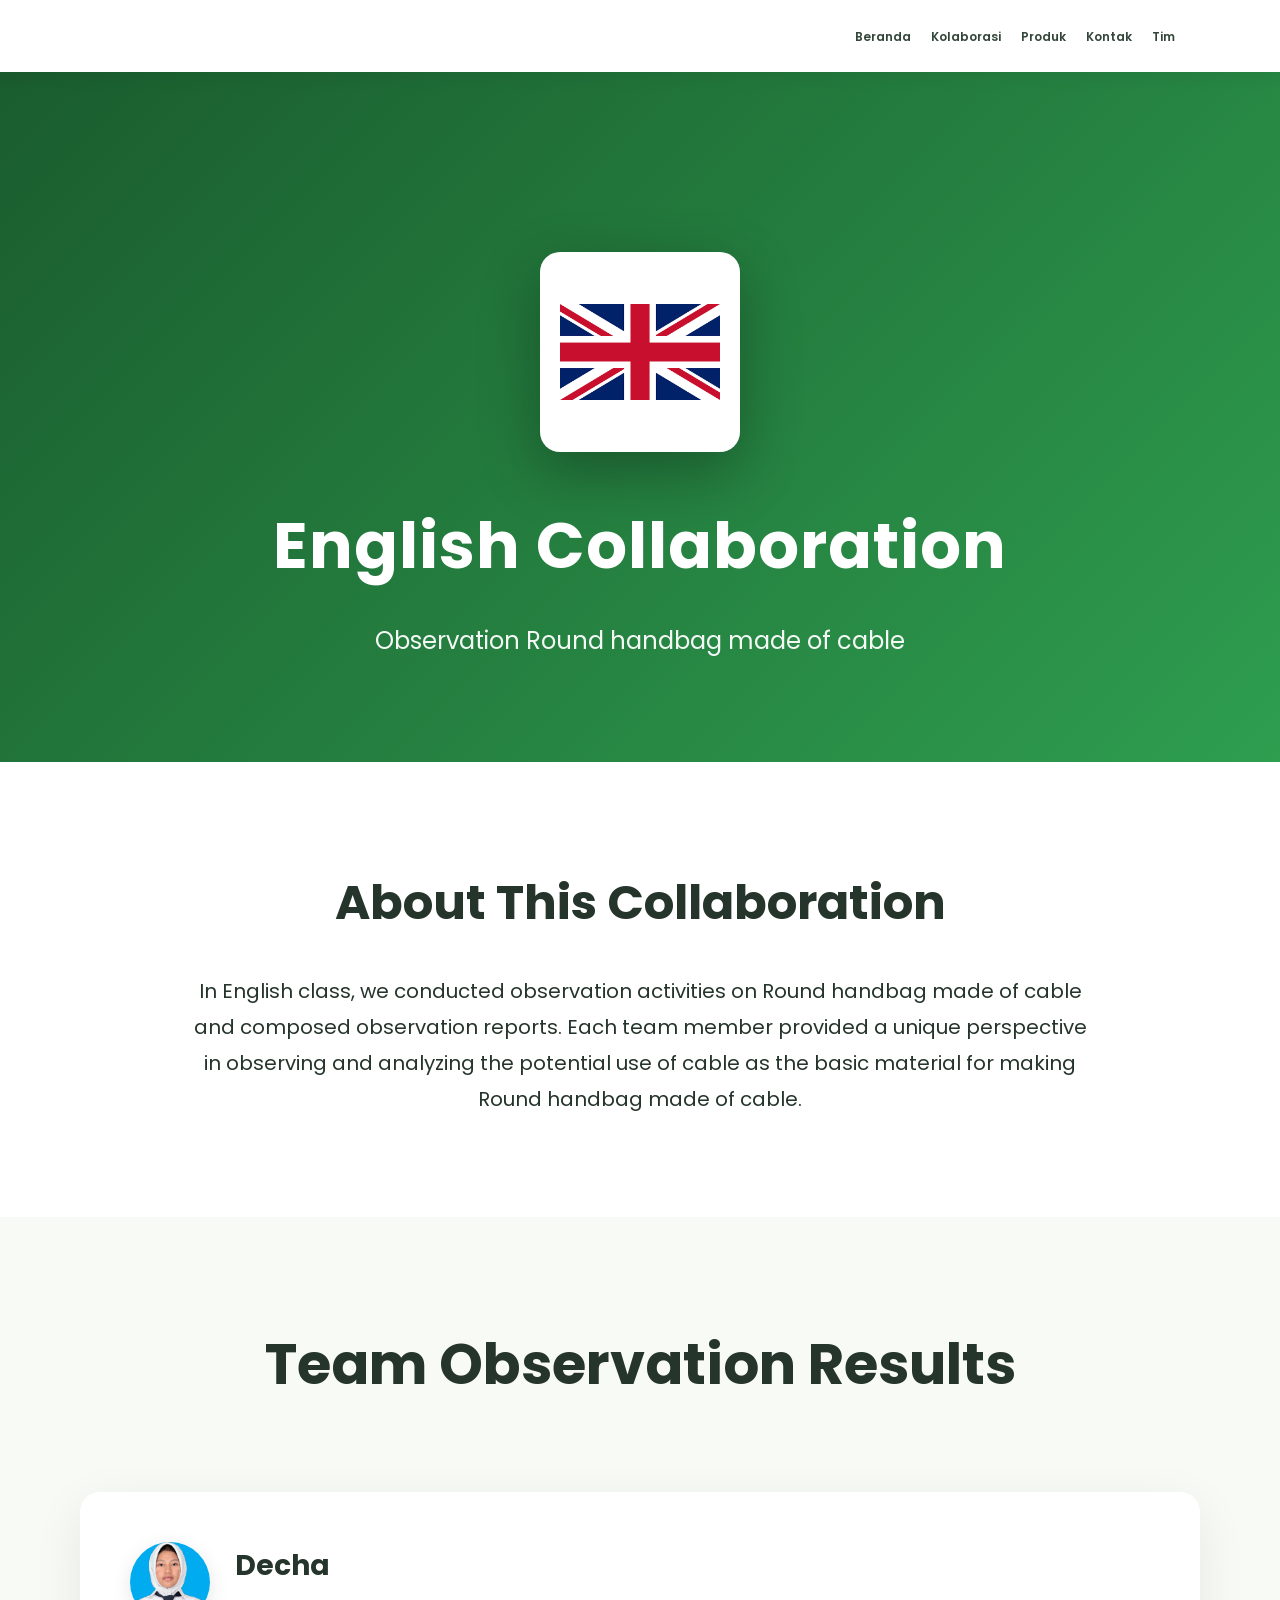
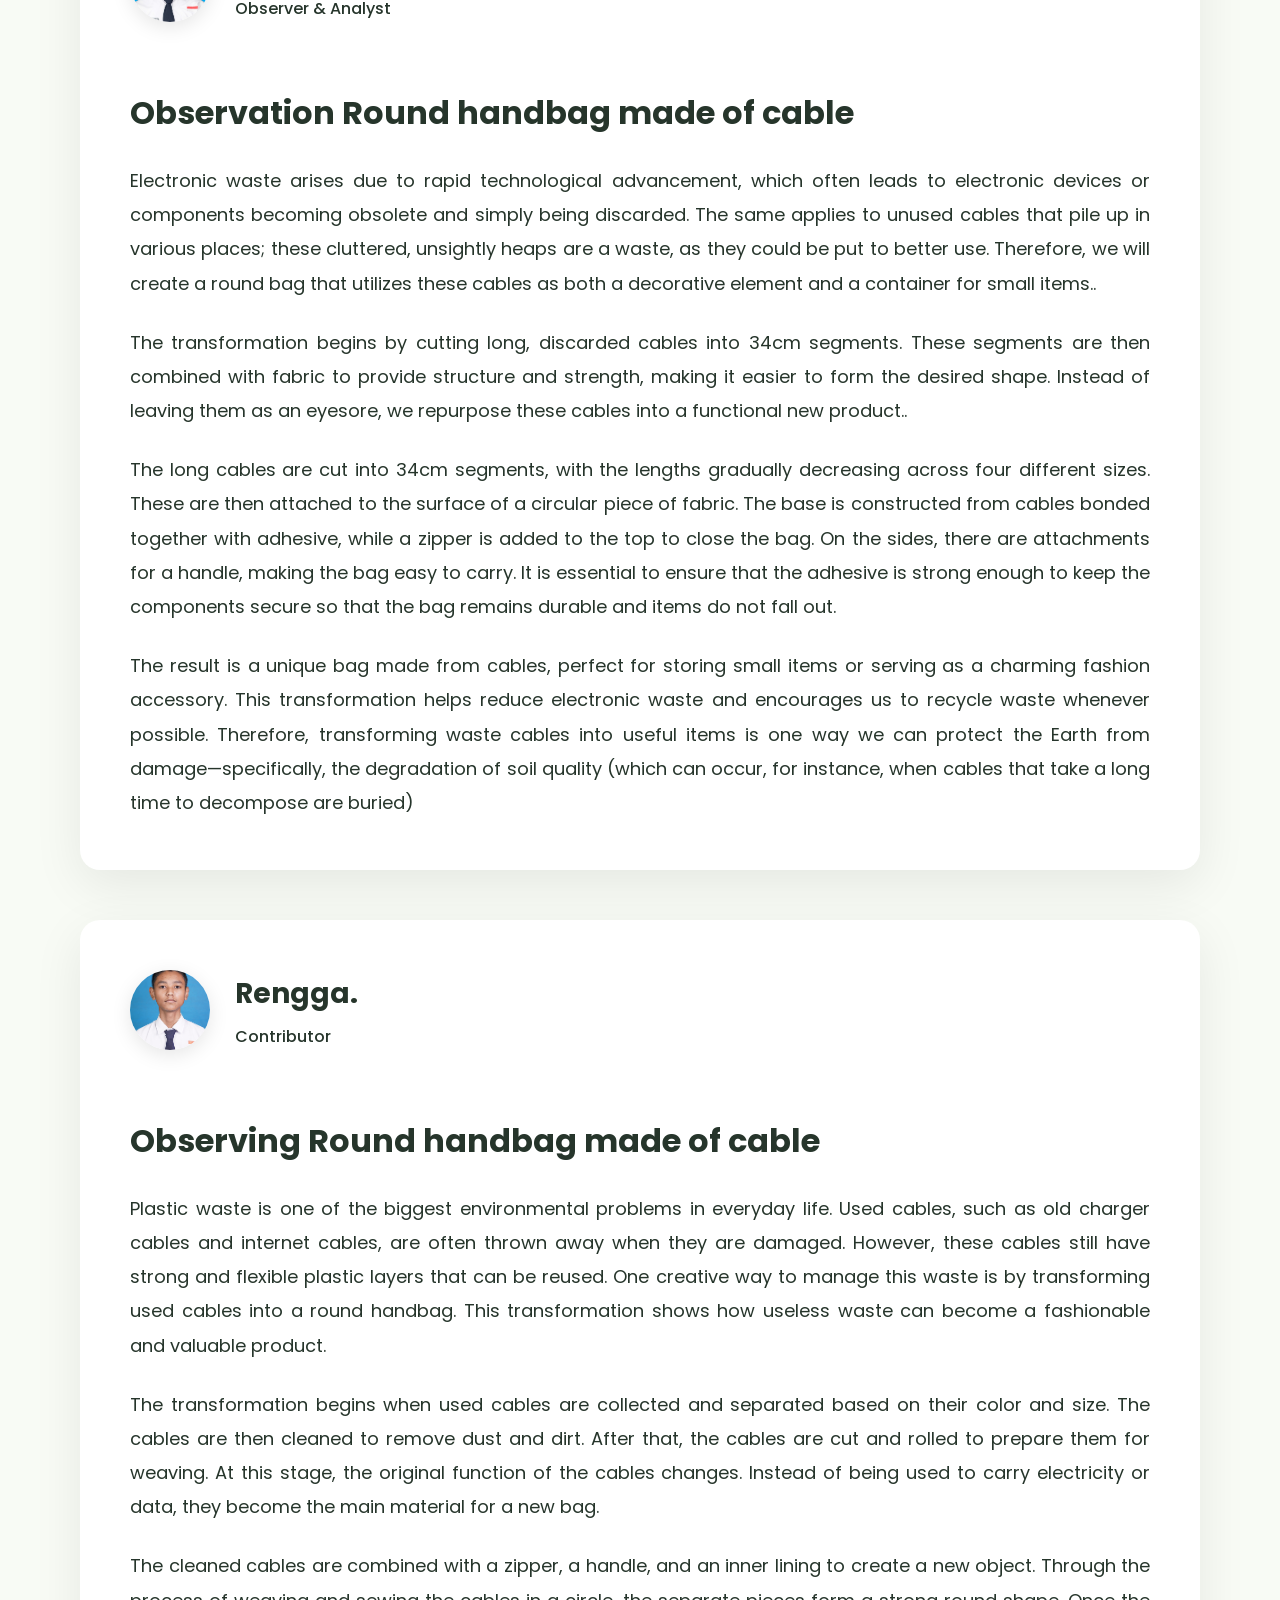
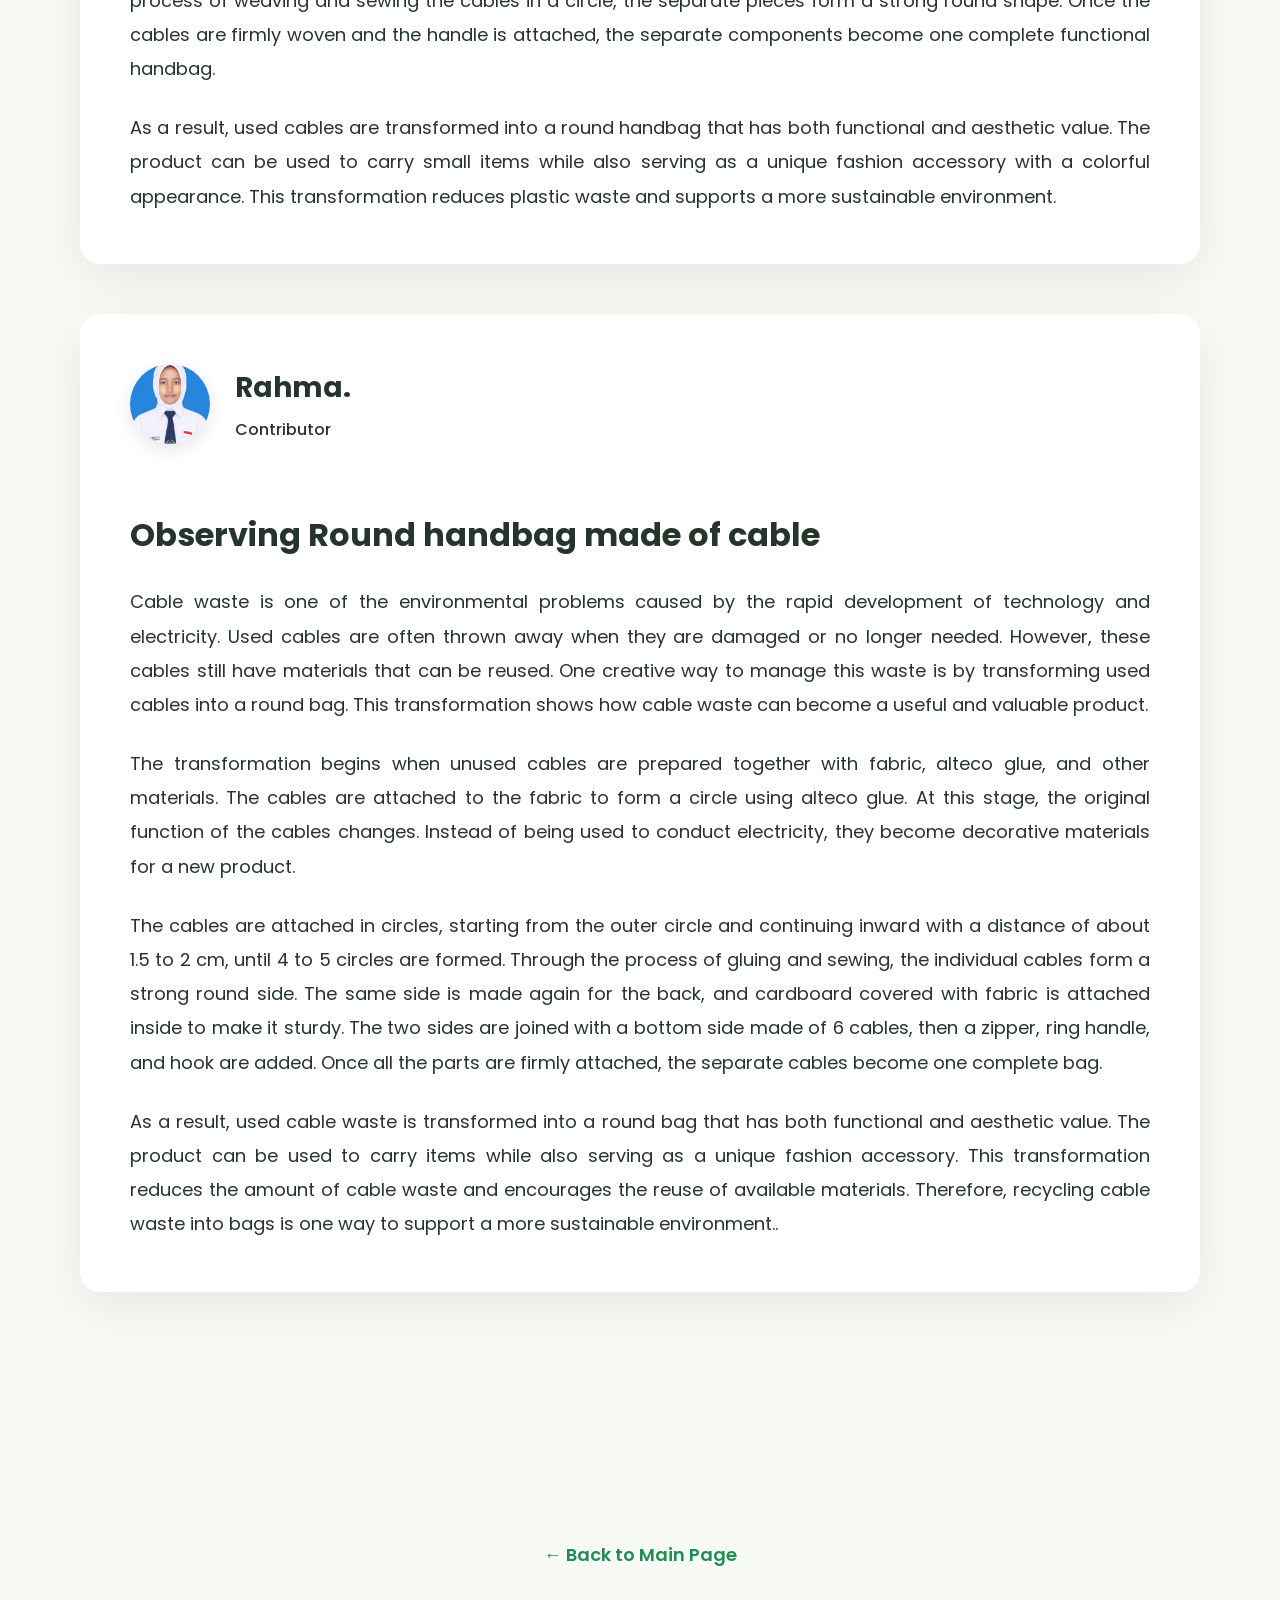
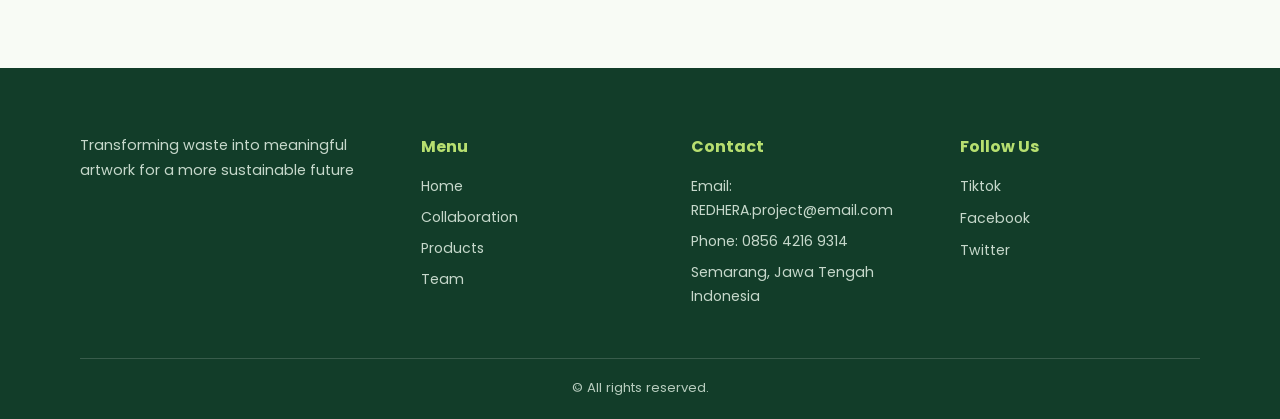
<file: bahasa-inggris.html>
<!DOCTYPE html>
<lang="id">
<head>
    <meta charset="UTF-8">
    <meta name="viewport" content="width=device-width, initial-scale=1.0">
    <title>English Collaboration</title>
    <link rel="stylesheet" href="style.css">
    <link rel="stylesheet" href="collaboration-page.css">
</head>
<body>
    <!-- Navigation -->
    <nav class="navbar">
        <div class="nav-container">
            <ul class="nav-menu">
                <li><a href="index.html#beranda">Beranda</a></li>
                <li><a href="index.html#kolaborasi">Kolaborasi</a></li>
                <li><a href="index.html#produk">Produk</a></li>
                <li><a href="index.html#kontak">Kontak</a></li>
                <li><a href="index.html#tim">Tim</a></li>
            </ul>
        </div>
    </nav>

    <!-- Hero Section -->
    <section class="page-hero">
        <div class="container">
            <div class="hero-content-page">
                <div class="icon-large">
                    <img src="inggris.png" alt="English Language">
                </div>
                <h1>English Collaboration</h1>
                <p class="subtitle">Observation Round handbag made of cable </p>
            </div>
        </div>
    </section>

    <!-- Introduction Section -->
    <section class="intro-section">
        <div class="container">
            <div class="intro-content">
                <h2>About This Collaboration</h2>
                <p>In English class, we conducted observation activities on Round handbag made of cable and composed observation reports. Each team member provided a unique perspective in observing and analyzing the potential use of cable as the basic material for making Round handbag made of cable.</p>
            </div>
        </div>
    </section>

    <!-- Observations Section -->
    <section class="observations-section">
        <div class="container">
            <h2 class="section-title-page">Team Observation Results</h2>

            <!-- Observation 1: Dheca -->
            <div class="observation-card">
                <div class="observation-header">
                    <div class="author-info">
                        <img src="IMG-20261106-WA0039.jpg" alt="Dheca">
                        <div>
                            <h3>Decha</h3>
                            <p class="role">Observer & Analyst</p>
                        </div>
                    </div>
                </div>
                <div class="observation-content">
                    <h4>Observation Round handbag made of cable </h4>
                    
                    <p>Electronic waste arises due to rapid technological advancement, which often leads to electronic devices or components becoming obsolete and simply being discarded. The same applies to unused cables that pile up in various places; these cluttered, unsightly heaps are a waste, as they could be put to better use. Therefore, we will create a round bag that utilizes these cables as both a decorative element and a container for small items..</p>

                    <p>The transformation begins by cutting long, discarded cables into 34cm segments. These segments are then combined with fabric to provide structure and strength, making it easier to form the desired shape. Instead of leaving them as an eyesore, we repurpose these cables into a functional new product..</p>

                    <p>The long cables are cut into 34cm segments, with the lengths gradually decreasing across four different sizes. These are then attached to the surface of a circular piece of fabric. The base is constructed from cables bonded together with adhesive, while a zipper is added to the top to close the bag. On the sides, there are attachments for a handle, making the bag easy to carry. It is essential to ensure that the adhesive is strong enough to keep the components secure so that the bag remains durable and items do not fall out.</p>

                    <p>The result is a unique bag made from cables, perfect for storing small items or serving as a charming fashion accessory. This transformation helps reduce electronic waste and encourages us to recycle waste whenever possible. Therefore, transforming waste cables into useful items is one way we can protect the Earth from damage—specifically, the degradation of soil quality (which can occur, for instance, when cables that take a long time to decompose are buried)</p>
                </div>
            </div>

            <!-- Observation 2: Rengga -->
            <div class="observation-card">
                <div class="observation-header">
                    <div class="author-info">
                        <img src="Rengga.jpg" alt="Rengga.">
                        <div>
                            <h3>Rengga.</h3>
                            <p class="role">Contributor</p>
                        </div>
                    </div>
                </div>
                <div class="observation-content">
                    <h4>Observing Round handbag made of cable</h4>

                    <p>Plastic waste is one of the biggest environmental problems in everyday life. Used cables, such as old charger cables and internet cables, are often thrown away when they are damaged. However, these cables still have strong and flexible plastic layers that can be reused. One creative way to manage this waste is by transforming used cables into a round handbag. This transformation shows how useless waste can become a fashionable and valuable product.</p>

                    <p>The transformation begins when used cables are collected and separated based on their color and size. The cables are then cleaned to remove dust and dirt. After that, the cables are cut and rolled to prepare them for weaving. At this stage, the original function of the cables changes. Instead of being used to carry electricity or data, they become the main material for a new bag.</p>

                    <p>The cleaned cables are combined with a zipper, a handle, and an inner lining to create a new object. Through the process of weaving and sewing the cables in a circle, the separate pieces form a strong round shape. Once the cables are firmly woven and the handle is attached, the separate components become one complete functional handbag.</p>

                    <p>As a result, used cables are transformed into a round handbag that has both functional and aesthetic value. The product can be used to carry small items while also serving as a unique fashion accessory with a colorful appearance. This transformation reduces plastic waste and supports a more sustainable environment.</p>
              </div>
           </div>
          
            <!-- Observation 3: Rahma -->
            <div class="observation-card">
                <div class="observation-header">
                    <div class="author-info">
                        <img src="IMG-20261106-WA0056.jpg" alt="Rahma.">
                        <div>
                            <h3>Rahma.</h3>
                            <p class="role">Contributor</p>
                        </div>
                    </div>
                </div>
                <div class="observation-content">
                    <h4>Observing Round handbag made of cable</h4>
                    
                    <p>Cable waste is one of the environmental problems caused by the rapid development of technology and electricity. Used cables are often thrown away when they are damaged or no longer needed. However, these cables still have materials that can be reused. One creative way to manage this waste is by transforming used cables into a round bag. This transformation shows how cable waste can become a useful and valuable product.</p>

                    <p>The transformation begins when unused cables are prepared together with fabric, alteco glue, and other materials. The cables are attached to the fabric to form a circle using alteco glue. At this stage, the original function of the cables changes. Instead of being used to conduct electricity, they become decorative materials for a new product.</p>

                    <p>The cables are attached in circles, starting from the outer circle and continuing inward with a distance of about 1.5 to 2 cm, until 4 to 5 circles are formed. Through the process of gluing and sewing, the individual cables form a strong round side. The same side is made again for the back, and cardboard covered with fabric is attached inside to make it sturdy. The two sides are joined with a bottom side made of 6 cables, then a zipper, ring handle, and hook are added. Once all the parts are firmly attached, the separate cables become one complete bag.</p>

                    <p>As a result, used cable waste is transformed into a round bag that has both functional and aesthetic value. The product can be used to carry items while also serving as a unique fashion accessory. This transformation reduces the amount of cable waste and encourages the reuse of available materials. Therefore, recycling cable waste into bags is one way to support a more sustainable environment..</p>
                </div>
            </div>
        </div>
    </section>

    <!-- Back Button -->
    <section class="back-section">
        <div class="container">
            <a href="index.html" class="btn-back">← Back to Main Page</a>
        </div>
    </section>

    <!-- Footer -->
  <footer class="footer">
    <div class="container">
      <div class="footer-content">
        <div class="footer-section">
          <p>Transforming waste into meaningful artwork for a more sustainable future</p>
        </div>
        <div class="footer-section">
          <h4>Menu</h4>
          <ul>
            <li><a href="index.html#beranda">Home</a></li>
            <li><a href="index.html#kolaborasi">Collaboration</a></li>
            <li><a href="index.html#produk">Products</a></li>
            <li><a href="index.html#tim">Team</a></li>
          </ul>
        </div>
        <div class="footer-section">
          <h4>Contact</h4>
          <ul>
            <li>Email: REDHERA.project@email.com</li>
            <li>Phone: 0856 4216 9314</li>
            <li>Semarang, Jawa Tengah Indonesia</li>
          </ul>
        </div>
        <div class="footer-section">
          <h4>Follow Us</h4>
          <div class="social-links">
            <a href="https://www.tiktok.com/@piddxml_?_r=1&_t=ZS-9BBvaWUbWxJ">Tiktok</a>
            <a href="#">Facebook</a>
            <a href="#">Twitter</a>
          </div>
        </div>
      </div>
      <div class="footer-bottom">
        <p>&copy; All rights reserved.</p>
      </div>
    </div>
  </footer>

</body>
</html>
</file>
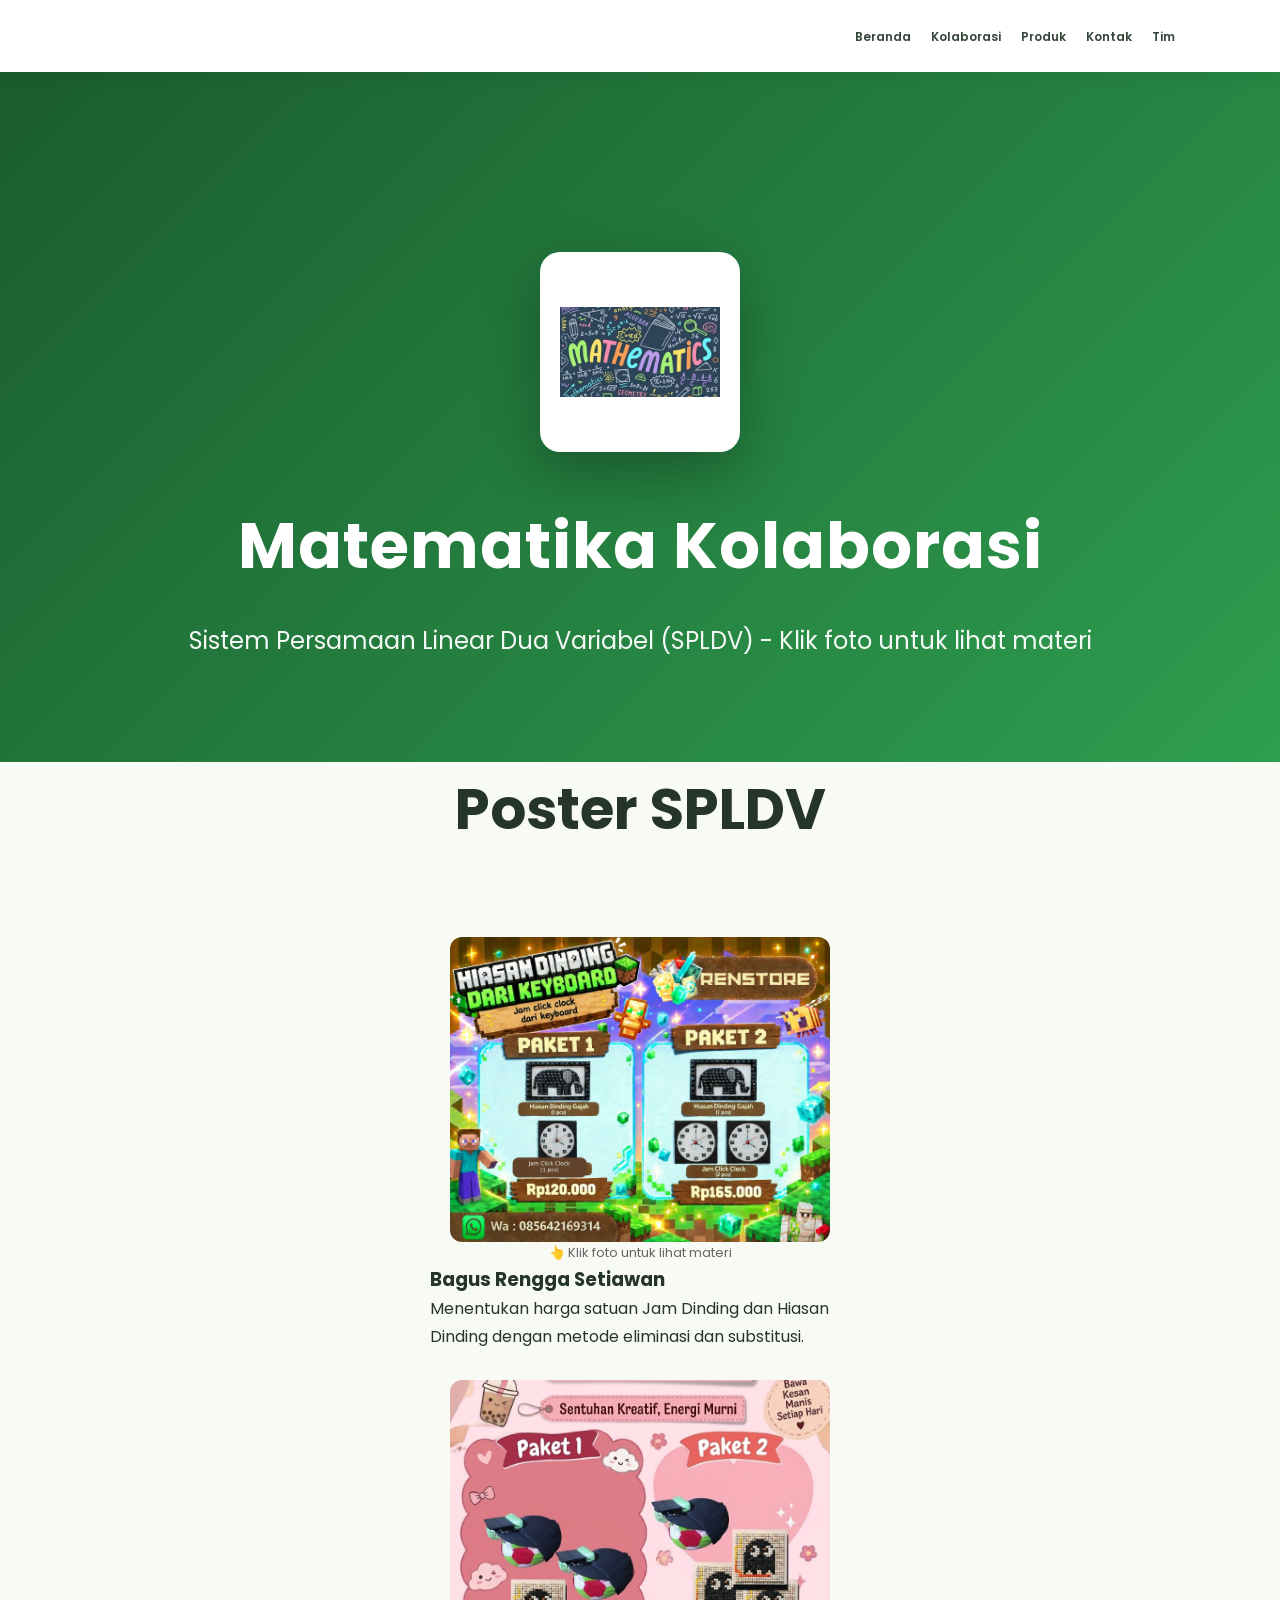
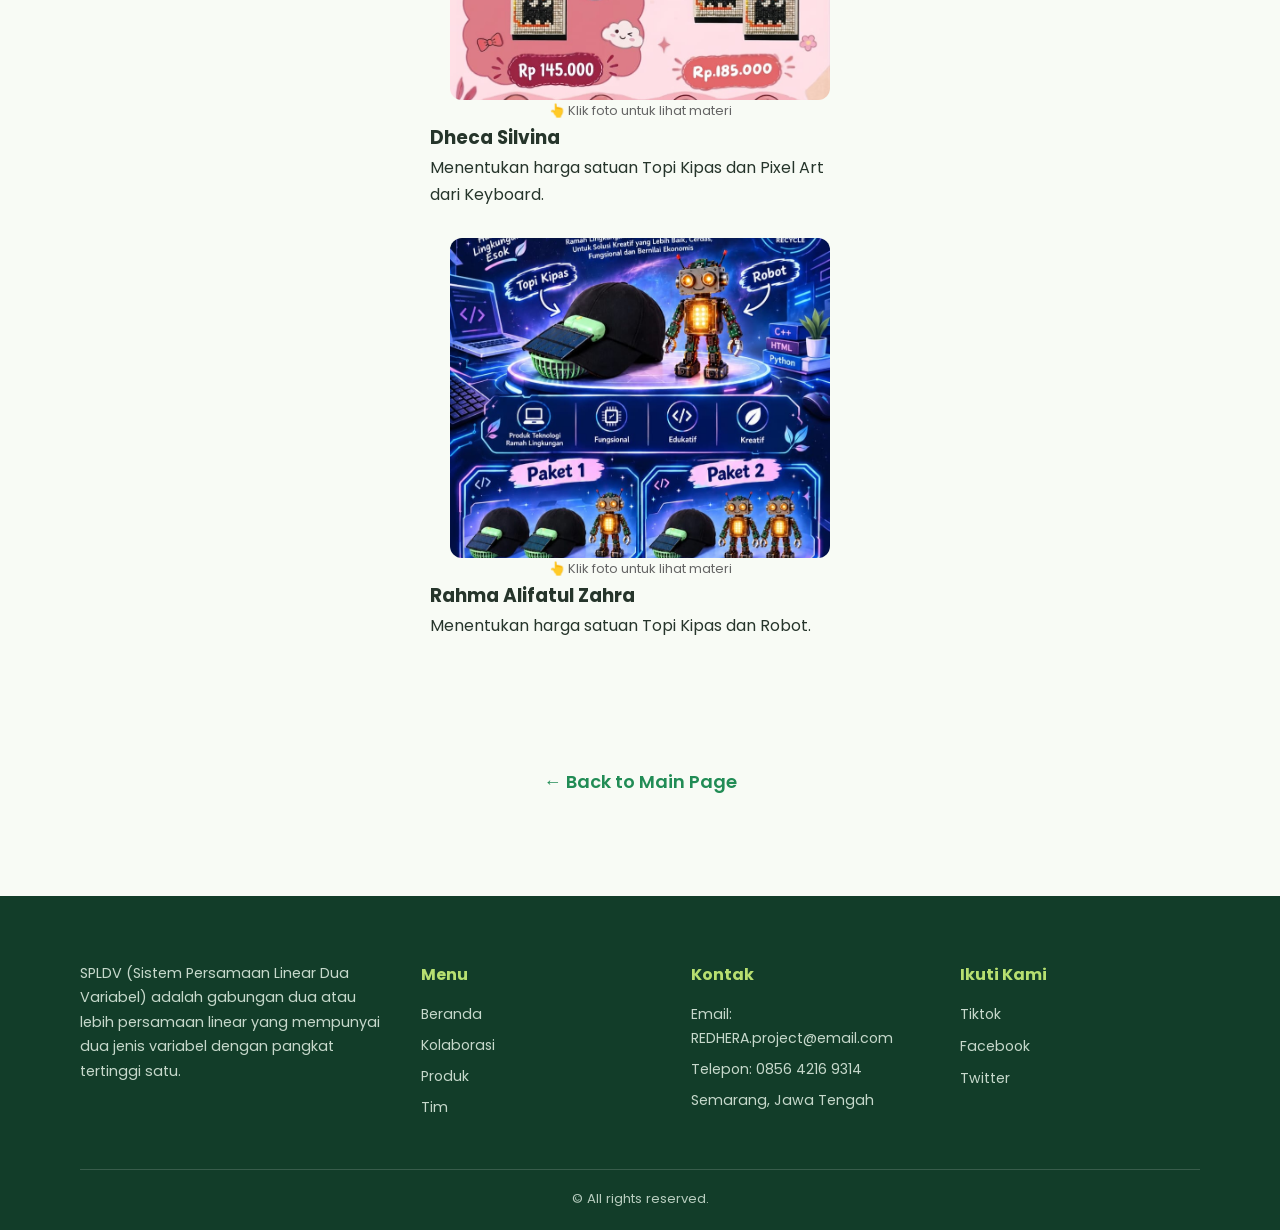
<file: mtk.html>
<!DOCTYPE html>
<html lang="id">
<head>
  <meta charset="UTF-8">
  <meta name="viewport" content="width=device-width, initial-scale=1.0">
  <title>Matematika Kolaborasi</title>
  <link rel="stylesheet" href="style.css">
  <link rel="stylesheet" href="collaboration-page.css">
</head>
<body>

  <nav class="navbar">
    <div class="nav-container">
      <ul class="nav-menu">
        <li><a href="index.html#beranda">Beranda</a></li>
        <li><a href="index.html#kolaborasi">Kolaborasi</a></li>
        <li><a href="index.html#produk">Produk</a></li>
        <li><a href="index.html#kontak">Kontak</a></li>
        <li><a href="index.html#tim">Tim</a></li>
      </ul>
    </div>
  </nav>

  <section class="page-hero">
    <div class="container">
      <div class="hero-content-page">
        <div class="icon-large"><img src="mtk.jpg" alt="Matematika"></div>
        <h1>Matematika Kolaborasi</h1>
        <p class="subtitle">Sistem Persamaan Linear Dua Variabel (SPLDV) - Klik foto untuk lihat materi</p>
      </div>
    </div>
  </section>

  <section class="posters-section">
    <div class="container">
      <h2 class="section-title-page">Poster SPLDV</h2>

     <!-- POSTER 1 - RENGGA -->
      <div class="poster-single">
        <div class="poster-main">
          <a href="#materi-mtk-rengga"><img src="IMG-20261104-WA1334.jpg" alt="Poster SPLDV Rengga"></a>
          <p style="text-align:center;font-size:13px;color:#666;">👆 Klik foto untuk lihat materi</p>
        </div>
        <div class="poster-description">
          <h3>Bagus Rengga Setiawan</h3>
          <p>Menentukan harga satuan Jam Dinding dan Hiasan Dinding dengan metode eliminasi dan substitusi.</p>
        </div>
      </div>

      <!-- POSTER 2 - DHECA -->
      <div class="poster-single">
        <div class="poster-main">
          <a href="#materi-mtk-dheca"><img src="IMG-20261106-WA0004.jpg" alt="Poster SPLDV Dheca"></a>
          <p style="text-align:center;font-size:13px;color:#666;">👆 Klik foto untuk lihat materi</p>
        </div>
        <div class="poster-description">
          <h3>Dheca Silvina</h3>
          <p>Menentukan harga satuan Topi Kipas dan Pixel Art dari Keyboard.</p>
        </div>
      </div>

      <!-- POSTER 3 - RAHMA -->
      <div class="poster-single">
        <div class="poster-main">
          <a href="#materi-mtk-rahma"><img src="IMG-20261106-WA0003.jpg" alt="Poster SPLDV Rahma"></a>
          <p style="text-align:center;font-size:13px;color:#666;">👆 Klik foto untuk lihat materi</p>
        </div>
        <div class="poster-description">
          <h3>Rahma Alifatul Zahra</h3>
          <p>Menentukan harga satuan Topi Kipas dan Robot.</p>
        </div>
      </div>
    </div>
  </section>

  <!-- ============ MODAL 1 RENGGA ============ -->
  <div id="materi-mtk-rengga" class="modal-materi">
    <div class="materi-box">
      <a href="#" class="materi-close">&times;</a>
      <h2>SPLDV - Rengga</h2>
      <p><b>Permisalan:</b><br>x = Harga Satuan Jam Dinding<br>y = Harga Satuan Hiasan Dinding</p>
      <p><b>Bentuk SPLDV:</b><br>x + y = 120.000 ... (1)<br>x + 2y = 165.000 ... (2)</p>
      <p><b>Penyelesaian - Eliminasi y:</b><br>x + y = 120.000 | x2 | 2x + 2y = 240.000<br>x + 2y = 165.000 | x1 | x + 2y = 165.000<br>________________________________ -<br>x = 75.000</p>
      <p><b>Substitusi x = 75.000 ke pers (1):</b><br>75.000 + y = 120.000<br>y = 120.000 - 75.000<br>y = 45.000</p>
      <p><b>Kesimpulan:</b> Harga 1 Jam Dinding = Rp75.000, Harga 1 Hiasan Dinding = Rp45.000</p>
    </div>
  </div>

  <!-- ===== MODAL 2 DHECA ===== -->
<div id="materi-mtk-dheca" class="modal-materi">
  <div class="materi-box">
    <a href="#" class="materi-close">&times;</a>
    <h2>SPLDV - Dheca</h2>
    <p><b>Permisalan:</b><br>x = Harga Satuan Topi Kipas<br>y = Harga Satuan Pixel Art</p>
    <p><b>Bentuk SPLDV:</b><br>2x + y = 145.000 ... (1)<br>x + 3y = 185.000 ... (2)</p>
    <p><b>Penyelesaian - Eliminasi y:</b><br>2x + y = 145.000 | x3 | 6x + 3y = 435.000<br>x + 3y = 185.000 | x1 | x + 3y = 185.000<br>-------------------------------- -<br>5x = 250.000<br>x = 250.000 : 5 = <b>50.000</b></p>
    <p><b>Substitusi x = 50.000 ke pers (1):</b><br>2(50.000) + y = 145.000<br>100.000 + y = 145.000<br>y = 145.000 - 100.000 = <b>45.000</b></p>
    <p><b>Kesimpulan:</b><br>Harga 1 Topi Kipas = <b>Rp50.000</b>, Harga 1 Pixel Art = <b>Rp45.000</b></p>
  </div>
</div>

  <!-- ============ MODAL 3 RAHMA ============ -->
  <div id="materi-mtk-rahma" class="modal-materi">
    <div class="materi-box">
      <a href="#" class="materi-close">&times;</a>
      <h2>SPLDV - Rahma</h2>
      <p><b>Permisalan:</b><br>x = Harga Satuan Topi Kipas<br>y = Harga Satuan Robot</p>
      <p><b>Bentuk SPLDV:</b><br>2x + y = 145.000 ... (1)<br>x + 2y = 140.000 ... (2)</p>
      <p><b>Penyelesaian - Metode Campuran:</b><br>2x + y = 145.000 | x2 | 4x + 2y = 290.000<br>x + 2y = 140.000 | x1 | x + 2y = 140.000<br>________________________________ -<br>3x = 150.000<br>x = 50.000</p>
      <p><b>Substitusi x = 50.000 ke pers (1):</b><br>2(50.000) + y = 145.000<br>100.000 + y = 145.000<br>y = 45.000</p>
      <p><b>Cek:</b> 50.000 + 2(45.000) = 50.000 + 90.000 = 140.000 ✔</p>
      <p><b>Kesimpulan:</b> Harga 1 Topi Kipas = Rp50.000, Harga 1 Robot = Rp45.000</p>
    </div>
  </div>

  <section class="back-section">
    <div class="container">
      <a href="index.html" class="btn-back">← Back to Main Page</a>
    </div>
  </section>

    <!-- Footer -->
  <footer class="footer">
    <div class="container">
      <div class="footer-content">
        <div class="footer-section"><p>SPLDV (Sistem Persamaan Linear Dua Variabel) adalah gabungan dua atau lebih persamaan linear yang mempunyai dua jenis variabel dengan pangkat tertinggi satu.</p></div>
        <div class="footer-section">
          <h4>Menu</h4>
          <ul>
            <li><a href="index.html#beranda">Beranda</a></li>
            <li><a href="index.html#kolaborasi">Kolaborasi</a></li>
            <li><a href="index.html#produk">Produk</a></li>
            <li><a href="index.html#tim">Tim</a></li>
          </ul>
        </div>
        <div class="footer-section">
          <h4>Kontak</h4>
          <ul>
            <li>Email: REDHERA.project@email.com</li>
            <li>Telepon: 0856 4216 9314</li>
            <li>Semarang, Jawa Tengah</li>
          </ul>
        </div>
        <div class="footer-section">
          <h4>Ikuti Kami</h4>
          <div class="social-links"><a href="https://www.tiktok.com/@piddxml_?_r=1&_t=ZS-9BBvaWUbWxJ">Tiktok</a> <a href="#">Facebook</a> <a href="#">Twitter</a></div>
        </div>
      </div>
      <div class="footer-bottom"><p>&copy; All rights reserved.</p></div>
    </div>
  </footer>

</body>
</html>
</file>
<file: style.css>
/* =====================================================
   Sampah Jadi Cuan
   Tema: Eco-friendly, hijau, modern
   ===================================================== */

@import url('https://fonts.googleapis.com/css2?family=Poppins:wght@300;400;500;600;700;800&display=swap');

:root {
  --green: #218c55;
  --green-dark: #12613a;
  --green-light: #e8f5ec;
  --lime: #b7df70;
  --cream: #f8fbf5;
  --text: #26352b;
  --muted: #68766c;
  --white: #fff;
  --black: #26352b;
  --shadow: 0 12px 32px rgba(25, 75, 45, .10);
  --radius: 18px;
}

/* RESET */
* {
  margin: 0;
  padding: 0;
  box-sizing: border-box;
}

html {
  scroll-behavior: smooth;
  scroll-padding-top: 82px;
}

body {
  font-family: 'Poppins', sans-serif;
  color: var(--text);
  background: var(--cream);
  line-height: 1.7;
  padding-top: 72px;
}

a {
  color: inherit;
  text-decoration: none;
}

img {
  display: block;
  max-width: 100%;
}

.container {
  width: min(1120px, 90%);
  margin: auto;
}

/* NAVBAR */
header {
  width: 100%;
}

.navbar {
  position: fixed;
  top: 0;
  left: 0;
  right: 0;
  width: 100%;
  z-index: 99999;
  background: rgba(255,255,255,0.96);
  backdrop-filter: blur(12px);
  box-shadow: 0 3px 18px rgba(0,0,0,0.06);
}

.nav-container {
  width: min(1120px, 100%);
  padding-left: 22px;
  padding-right: 22px;
  justify-content: space-between;
}

.logo {
  display: flex;
  align-items: center;
  gap: 8px;
  color: var(--green-dark);
  font-size: 18px;
  font-weight: 800;
  letter-spacing: -0.3px;
  white-space: nowrap;
}

.logo img {
  width: 40px;
  height: 40px;
  object-fit: cover;
  border-radius: 50%;
  flex-shrink: 0;
}

.nav-menu {
  margin-left: auto !important;
  padding-left: 0 !important;
  gap: 16px !important;
}

.nav-menu a {
  color: #34463a;
  font-size: .9rem;
  font-weight: 600;
  transition: .25s;
  white-space: nowrap;
}

.nav-menu a:hover {
  color: var(--green);
}

/* HERO */
.hero {
  min-height: 590px;
  display: grid;
  place-items: center;
  text-align: center;
  padding: 90px 20px;
  color: var(--white);
  background:
    linear-gradient(120deg, rgba(9,55,32,.88), rgba(27,123,70,.72)),
    url('recycle.jpg') center/cover no-repeat;
}

.hero-content {
  max-width: 850px;
}

.hero h1 {
  font-size: clamp(2.6rem, 7vw, 5rem);
  line-height: 1.12;
  font-weight: 800;
  letter-spacing: -2px;
  text-shadow: 0 4px 20px rgba(0,0,0,.3);
}

.hero-underline {
  width: 95px;
  height: 6px;
  margin: 25px auto 18px;
  border-radius: 20px;
  background: var(--lime);
}

.hero-subtitle {
  font-size: clamp(1rem, 2vw, 1.3rem);
  color: #efffe9;
}

/* JUDUL SECTION */
.section-title {
  color: var(--green-dark);
  text-align: center;
  font-size: clamp(1.7rem, 4vw, 2.35rem);
  line-height: 1.3;
  margin-bottom: 42px;
  font-weight: 800;
}

.section-title::after {
  content: '';
  display: block;
  width: 65px;
  height: 4px;
  margin: 14px auto 0;
  background: var(--lime);
  border-radius: 8px;
}

/* WHY / PENJELASAN */
.why-section {
  padding: 90px 20px;
  background: var(--white);
}

.why-content {
  display: grid;
  grid-template-columns: 1.2fr .8fr;
  align-items: start;
  gap: 35px;
}

.why-text {
  width: 100%;
}

.why-text p {
  margin-bottom: 17px;
  color: var(--muted);
  line-height: 1.8;
}

.why-text h3 {
  margin: 28px 0 8px;
  color: var(--green-dark);
  font-size: 1.2rem;
  border-left: 4px solid #22c55e;
  padding-left: 10px;
}

.why-text ul {
  margin: 8px 0 18px 22px;
  color: var(--muted);
}

.why-text li {
  padding: 3px 0;
  line-height: 1.8;
}

.why-image {
  width: 100%;
  align-self: start;
  display: flex;
  flex-direction: column;
  gap: 15px;
}

.why-image img {
  width: 100%;
  height: 350px;
  object-fit: cover;
  border-radius: 20px;
  box-shadow: var(--shadow);
  transition: .3s;
}

.why-image img:hover {
  transform: translateY(-5px);
  box-shadow: 0 20px 40px rgba(0,0,0,.2);
}

/* KOLABORASI */
.collaboration-section {
  padding: 90px 0;
  background: var(--green-light);
}

.collab-wrapper {
  display: grid;
  grid-template-columns: repeat(2, minmax(0, 1fr));
  gap: 28px;
  max-width: 780px;
  margin: auto;
}

.collab-card {
  background: var(--white);
  border-radius: var(--radius);
  padding: 32px 25px;
  text-align: center;
  box-shadow: var(--shadow);
  transition: transform .25s, box-shadow .25s;
}

.collab-card:hover {
  transform: translateY(-7px);
  box-shadow: 0 18px 38px rgba(25,75,45,.16);
}

.collab-icon {
  width: 115px;
  height: 105px;
  margin: 0 auto 20px;
  display: grid;
  place-items: center;
}

.collab-icon img {
  max-width: 100%;
  max-height: 100%;
  object-fit: contain;
}

.collab-card h3 {
  color: var(--green-dark);
  font-size: 1.15rem;
}

.number {
  display: inline-grid;
  place-items: center;
  width: 29px;
  height: 29px;
  margin-right: 5px;
  border-radius: 50%;
  color: var(--white);
  background: var(--green);
  font-size: .85rem;
}

.collab-underline {
  width: 45px;
  height: 3px;
  margin: 15px auto;
  background: var(--lime);
}

.learn-more {
  display: inline-block;
  color: var(--green);
  font-weight: 700;
  font-size: .9rem;
}

.learn-more:hover {
  color: var(--green-dark);
  text-decoration: underline;
}

/* PRODUK */
.products-section {
  padding: 90px 0;
  background: var(--white);
}

.products-grid {
  display: grid;
  grid-template-columns: repeat(3, minmax(0, 1fr));
  gap: 25px;
}

.product-card {
  display: block;
  overflow: hidden;
  padding: 14px 14px 22px;
  background: var(--cream);
  border: 1px solid #e8eee8;
  border-radius: var(--radius);
  box-shadow: 0 7px 22px rgba(0,0,0,.045);
  transition: .25s;
}

.product-card:hover {
  transform: translateY(-7px);
  box-shadow: var(--shadow);
}

.product-image {
  height: 220px;
  overflow: hidden;
  border-radius: 13px;
  background: #e5eee5;
}

.product-image img {
  width: 100%;
  height: 100%;
  object-fit: cover;
  transition: transform .4s;
}

.product-card:hover .product-image img {
  transform: scale(1.06);
}

.product-card h3 {
  margin: 17px 7px 7px;
  color: var(--green-dark);
  font-size: 1.08rem;
}

.product-card p {
  margin: 0 7px;
  color: var(--muted);
  font-size: .88rem;
}

.product-underline {
  width: 45px;
  height: 4px;
  margin: 16px 7px 0;
  border-radius: 5px;
  background: var(--lime);
}

/* KONTAK */
.contact-section {
  padding: 90px 0;
  background: var(--green-light);
}

.contact-content {
  display: grid;
  grid-template-columns: .85fr 1.15fr;
  gap: 35px;
}

.contact-info,
.contact-form {
  padding: 32px;
  background: var(--white);
  border-radius: var(--radius);
  box-shadow: var(--shadow);
}

.contact-info h3 {
  color: var(--green-dark);
  margin-bottom: 22px;
  font-size: 1.3rem;
}

.info-item {
  margin: 18px 0;
}

.info-item h4 {
  color: var(--green);
  font-size: .95rem;
}

.info-item p {
  color: var(--muted);
}

.form-group {
  margin-bottom: 16px;
}

.form-group input,
.form-group textarea {
  width: 100%;
  padding: 14px 16px;
  border: 1px solid #dce7dd;
  border-radius: 10px;
  outline: none;
  background: #fbfdfb;
  color: var(--text);
  font: inherit;
  font-size: .9rem;
  transition: .2s;
}

.form-group input:focus,
.form-group textarea:focus {
  border-color: var(--green);
  box-shadow: 0 0 0 3px rgba(33,140,85,.12);
}

.form-group textarea {
  resize: vertical;
  min-height: 130px;
}

.btn-submit {
  border: 0;
  border-radius: 10px;
  padding: 13px 25px;
  background: var(--green);
  color: white;
  font: inherit;
  font-weight: 700;
  cursor: pointer;
  transition: .2s;
}

.btn-submit:hover {
  background: var(--green-dark);
  transform: translateY(-2px);
}

/* TIM */
.team-section {
  padding: 90px 0;
  background: var(--white);
}

.team-grid {
  display: grid;
  grid-template-columns: repeat(3, minmax(0, 1fr));
  gap: 25px;
}

.team-card {
  padding: 25px;
  text-align: center;
  background: var(--cream);
  border: 1px solid #e8eee8;
  border-radius: var(--radius);
  box-shadow: 0 7px 22px rgba(0,0,0,.045);
}

.team-image {
  width: 145px;
  height: 145px;
  margin: 0 auto 18px;
  overflow: hidden;
  border: 5px solid var(--green-light);
  border-radius: 50%;
  background: #e5eee5;
}

.team-image img {
  width: 100%;
  height: 100%;
  object-fit: cover;
}

.team-card h3 {
  margin-bottom: 9px;
  color: var(--green-dark);
}

.team-card p {
  color: var(--muted);
  font-size: .85rem;
}

/* FOOTER */
.footer {
  padding: 65px 0 20px;
  color: #eaf5ec;
  background: #123d29;
}

.footer-content {
  display: grid;
  grid-template-columns: 1.3fr 1fr 1fr 1fr;
  gap: 30px;
}

.footer-section p {
  color: #c6d8cb;
  font-size: .9rem;
}

.footer-section h4 {
  margin-bottom: 15px;
  color: var(--lime);
}

.footer-section ul {
  list-style: none;
}

.footer-section li,
.footer-section a {
  color: #c6d8cb;
  font-size: .88rem;
}

.footer-section li {
  margin: 7px 0;
}

.footer-section a:hover {
  color: var(--white);
}

.social-links {
  display: flex;
  flex-direction: column;
  gap: 8px;
}

.footer-bottom {
  margin-top: 42px;
  padding-top: 18px;
  border-top: 1px solid rgba(255,255,255,.16);
  text-align: center;
  color: #b8cdbf;
  font-size: .82rem;
}

/* POP-UP MATERI PRODUK */
.modal-materi {
  position: fixed;
  inset: 0;
  z-index: 2000;
  display: none;
  align-items: center;
  justify-content: center;
  padding: 20px;
  overflow-y: auto;
  background: rgba(8,28,17,.72);
}

.modal-materi:target {
  display: flex;
}

.materi-box {
  position: relative;
  width: min(760px, 100%);
  max-height: 88vh;
  overflow-y: auto;
  padding: 38px;
  border-radius: 20px;
  background: var(--white);
  box-shadow: 0 20px 60px rgba(0,0,0,.25);
}

.materi-box h2 {
  margin: 0 35px 20px 0;
  color: var(--green-dark);
  line-height: 1.3;
}

.materi-box h4 {
  margin: 22px 0 7px;
  color: var(--green);
}

.materi-box p,
.materi-box li {
  color: var(--muted);
  font-size: .92rem;
}

.materi-box ul,
.materi-box ol {
  padding-left: 23px;
  margin: 8px 0 15px;
}

.materi-box li {
  padding: 3px 0;
}

.materi-close {
  position: sticky;
  float: right;
  top: 0;
  margin: -20px -15px 0 10px;
  color: #66756a;
  font-size: 2rem;
  line-height: 1;
}

.materi-close:hover {
  color: #d33;
}

/* RESPONSIVE TABLET */
@media (max-width: 900px) {
  .why-content {
    grid-template-columns: 1.2fr .8fr;
    gap: 20px;
  }
  .why-image img {
    height: 280px;
  }
  .products-grid {
    grid-template-columns: repeat(2, minmax(0, 1fr));
  }
  .footer-content {
    grid-template-columns: repeat(2, minmax(0, 1fr));
  }
}

/* RESPONSIVE HP */
@media (max-width: 600px) {
  .nav-container {
    min-height: 72px;
    padding: 10px 15px;
    flex-direction: column;
    gap: 9px;
  }
  .nav-menu {
    width: 100%;
    justify-content: center;
    flex-wrap: wrap;
    gap: 8px 17px;
    margin-left: 0;
  }
  .nav-menu a {
    font-size: .78rem;
  }
  .hero {
    min-height: 480px;
    padding: 70px 18px;
  }
  .hero h1 {
    letter-spacing: -1px;
  }
  .why-section,
  .collaboration-section,
  .products-section,
  .contact-section,
  .team-section {
    padding: 65px 0;
  }
  .why-content {
    grid-template-columns: 1fr;
    gap: 28px;
  }
  .collab-wrapper,
  .products-grid,
  .contact-content,
  .team-grid {
    grid-template-columns: 1fr;
  }
  .collab-wrapper {
    max-width: 390px;
  }
  .product-image {
    height: 230px;
  }
  .contact-info,
  .contact-form {
    padding: 23px;
  }
  .footer-content {
    grid-template-columns: 1fr 1fr;
    gap: 25px 18px;
  }
  .materi-box {
    padding: 27px 21px;
  }
}

/* RESPONSIVE LAYAR KECIL */
@media (max-width: 380px) {
  .footer-content {
    grid-template-columns: 1fr;
  }
}

/* NAVBAR FINAL - LOGO KIRI, MENU KANAN */
.navbar {
  position: fixed !important;
  top: 0;
  left: 0;
  width: 100%;
  z-index: 99999;
  background: rgba(255,255,255,.97);
  box-shadow: 0 3px 18px rgba(0,0,0,.06);
}

.nav-container {
  width: 100% !important;
  max-width: 1120px !important;
  min-height: 72px;
  padding: 0 25px !important;
  margin: 0 auto !important;
  display: flex !important;
  flex-direction: row !important;
  align-items: center !important;
  justify-content: space-between !important;
  gap: 15px !important;
}

.logo {
  display: flex !important;
  align-items: center;
  flex-shrink: 0;
  margin: 0 !important;
  font-size: 15px;
  white-space: nowrap;
}

.logo img {
  width: 35px;
  height: 35px;
  object-fit: cover;
}

.nav-menu {
  display: flex !important;
  flex-direction: row !important;
  flex-wrap: nowrap !important;
  align-items: center;
  justify-content: flex-end;
  gap: 20px !important;
  width: auto !important;
  margin-left: auto !important;
  padding: 0 !important;
  list-style: none;
}

.nav-menu a {
  white-space: nowrap;
  font-size: 12px;
}

/* HP - NAVBAR TETAP SEBARIS */
@media (max-width: 600px) {
  .nav-container {
    flex-direction: row !important;
    flex-wrap: nowrap !important;
    min-height: 65px;
    padding: 0 12px !important;
    gap: 5px !important;
  }
  .logo {
    font-size: 11px !important;
    gap: 4px !important;
  }
  .logo img {
    width: 27px;
    height: 27px;
  }
  .nav-menu {
    flex: 1 !important;
    justify-content: flex-end !important;
    gap: 8px !important;
  }
  .nav-menu a {
    font-size: 9px !important;
  }
   }
</file>
<file: collaboration-page.css>
/* Collaboration Page Specific Styles */

/* Page Hero */
.page-hero {
    padding: 180px 0 100px;
    background: linear-gradient(135deg, #1a5c2e 0%, #2e9e4f 100%);
    text-align: center;
}

.hero-content-page {
    color: var(--white);
}

.icon-large {
    width: 200px;
    height: 200px;
    margin: 0 auto 40px;
    border-radius: 20px;
    overflow: hidden;
    box-shadow: 0 20px 60px rgba(0, 0, 0, 0.3);
    background: var(--white);
    padding: 20px;
}

.icon-large img {
    width: 100%;
    height: 100%;
    object-fit: contain;
}

.page-hero h1 {
    font-size: 64px;
    font-weight: 700;
    margin-bottom: 20px;
    letter-spacing: 1px;
}

.page-hero .subtitle {
    font-size: 24px;
    font-weight: 400;
    opacity: 0.95;
}

/* Introduction Section */
.intro-section {
    padding: 100px 0;
    background: var(--white);
}

.intro-content {
    max-width: 900px;
    margin: 0 auto;
    text-align: center;
}

.intro-content h2 {
    font-size: 48px;
    font-weight: 700;
    margin-bottom: 30px;
    color: var(--primary-color);
}

.intro-content p {
    font-size: 20px;
    line-height: 1.8;
    color: var(--secondary-color);
}

/* Observations Section */
.observations-section {
    padding: 100px 0;
    background: var(--light-gray);
}

.section-title-page {
    font-size: 56px;
    font-weight: 700;
    text-align: center;
    margin-bottom: 80px;
    color: var(--primary-color);
}

.observation-card {
    background: var(--white);
    border-radius: 20px;
    padding: 50px;
    margin-bottom: 50px;
    box-shadow: 0 15px 50px rgba(0, 0, 0, 0.08);
    transition: transform 0.3s ease, box-shadow 0.3s ease;
}

.observation-card:hover {
    transform: translateY(-5px);
    box-shadow: 0 20px 60px rgba(0, 0, 0, 0.12);
}

.observation-header {
    margin-bottom: 40px;
    padding-bottom: 30px;
    border-bottom: 3px solid var(--light-gray);
}

.author-info {
    display: flex;
    align-items: center;
    gap: 25px;
}

.author-info img {
    width: 80px;
    height: 80px;
    border-radius: 50%;
    object-fit: cover;
    box-shadow: 0 5px 20px rgba(0, 0, 0, 0.1);
}

.author-info h3 {
    font-size: 28px;
    font-weight: 700;
    color: var(--primary-color);
    margin-bottom: 5px;
}

.role {
    font-size: 16px;
    color: var(--secondary-color);
    font-weight: 500;
}

.observation-content h4 {
    font-size: 32px;
    font-weight: 700;
    color: var(--primary-color);
    margin-bottom: 30px;
    line-height: 1.3;
}

.observation-content p {
    font-size: 18px;
    line-height: 1.9;
    color: var(--text-color);
    margin-bottom: 25px;
    text-align: justify;
}

.observation-content p:last-child {
    margin-bottom: 0;
}


/* Back Button Section */
.back-section {
    padding: 80px 0;
    background: var(--light-gray);
    text-align: center;
}

.btn-back {
    display: inline-block;
    padding: 18px 40px;
    background: var(--primary-color);
    color: var(--green);
    text-decoration: none;
    border-radius: 10px;
    font-size: 18px;
    font-weight: 600;
    transition: background 0.3s ease, transform 0.3s ease;
}

.btn-back:hover {
    background: var(--dark-gray);
    transform: translateX(-5px);
}

/* Responsive Design */
@media (max-width: 1200px) {
    .observation-card {
        padding: 40px;
    }
}

@media (max-width: 768px) {
    .page-hero {
        padding: 150px 0 80px;
    }

    .page-hero h1 {
        font-size: 42px;
    }

    .page-hero .subtitle {
        font-size: 20px;
    }

    .icon-large {
        width: 150px;
        height: 150px;
    }

    .section-title-page {
        font-size: 40px;
    }

    .observation-card {
        padding: 30px;
    }

    .observation-content h4 {
        font-size: 26px;
    }

    .observation-content p {
        font-size: 16px;
        text-align: left;
    }

    .summary-grid {
        grid-template-columns: 1fr;
    }

    .intro-content h2 {
        font-size: 36px;
    }

    .summary-content h2 {
        font-size: 36px;
    }
}

@media (max-width: 480px) {
    .page-hero h1 {
        font-size: 32px;
    }

    .page-hero .subtitle {
        font-size: 18px;
    }

    .author-info {
        flex-direction: column;
        text-align: center;
    }

    .observation-card {
        padding: 25px;
    }

    .observation-content h4 {
        font-size: 22px;
    }
}

/* ===== MODAL MATERI - KLIK FOTO ===== */
.modal-materi {
  display: none;
  position: fixed;
  inset: 0;
  background: rgba(0,0,0,.7);
  z-index: 999;
  overflow-y: auto;
  padding: 20px;
}
.modal-materi:target {
  display: flex;
  align-items: center;
  justify-content: center;
}
.materi-box {
  background: #fff;
  max-width: 650px;
  width: calc(100% - 40px);
  margin: auto;
}
.materi-close {
  position: absolute;
  top: 10px;
  right: 18px;
  font-size: 30px;
  text-decoration: none;
  color: #000;
}
.poster-single {
  max-width: 420px;
  margin: 0 auto 30px auto;
}
.poster-main {
  max-width: 380px;
  margin: 0 auto;
}
.poster-main img {
  cursor: pointer;
  width: 100%;
  max-height: 320px;
  object-fit: cover;
  border-radius: 12px;
  display: block;
}
.poster-main img:hover {
  opacity: .85;
}
</file>
